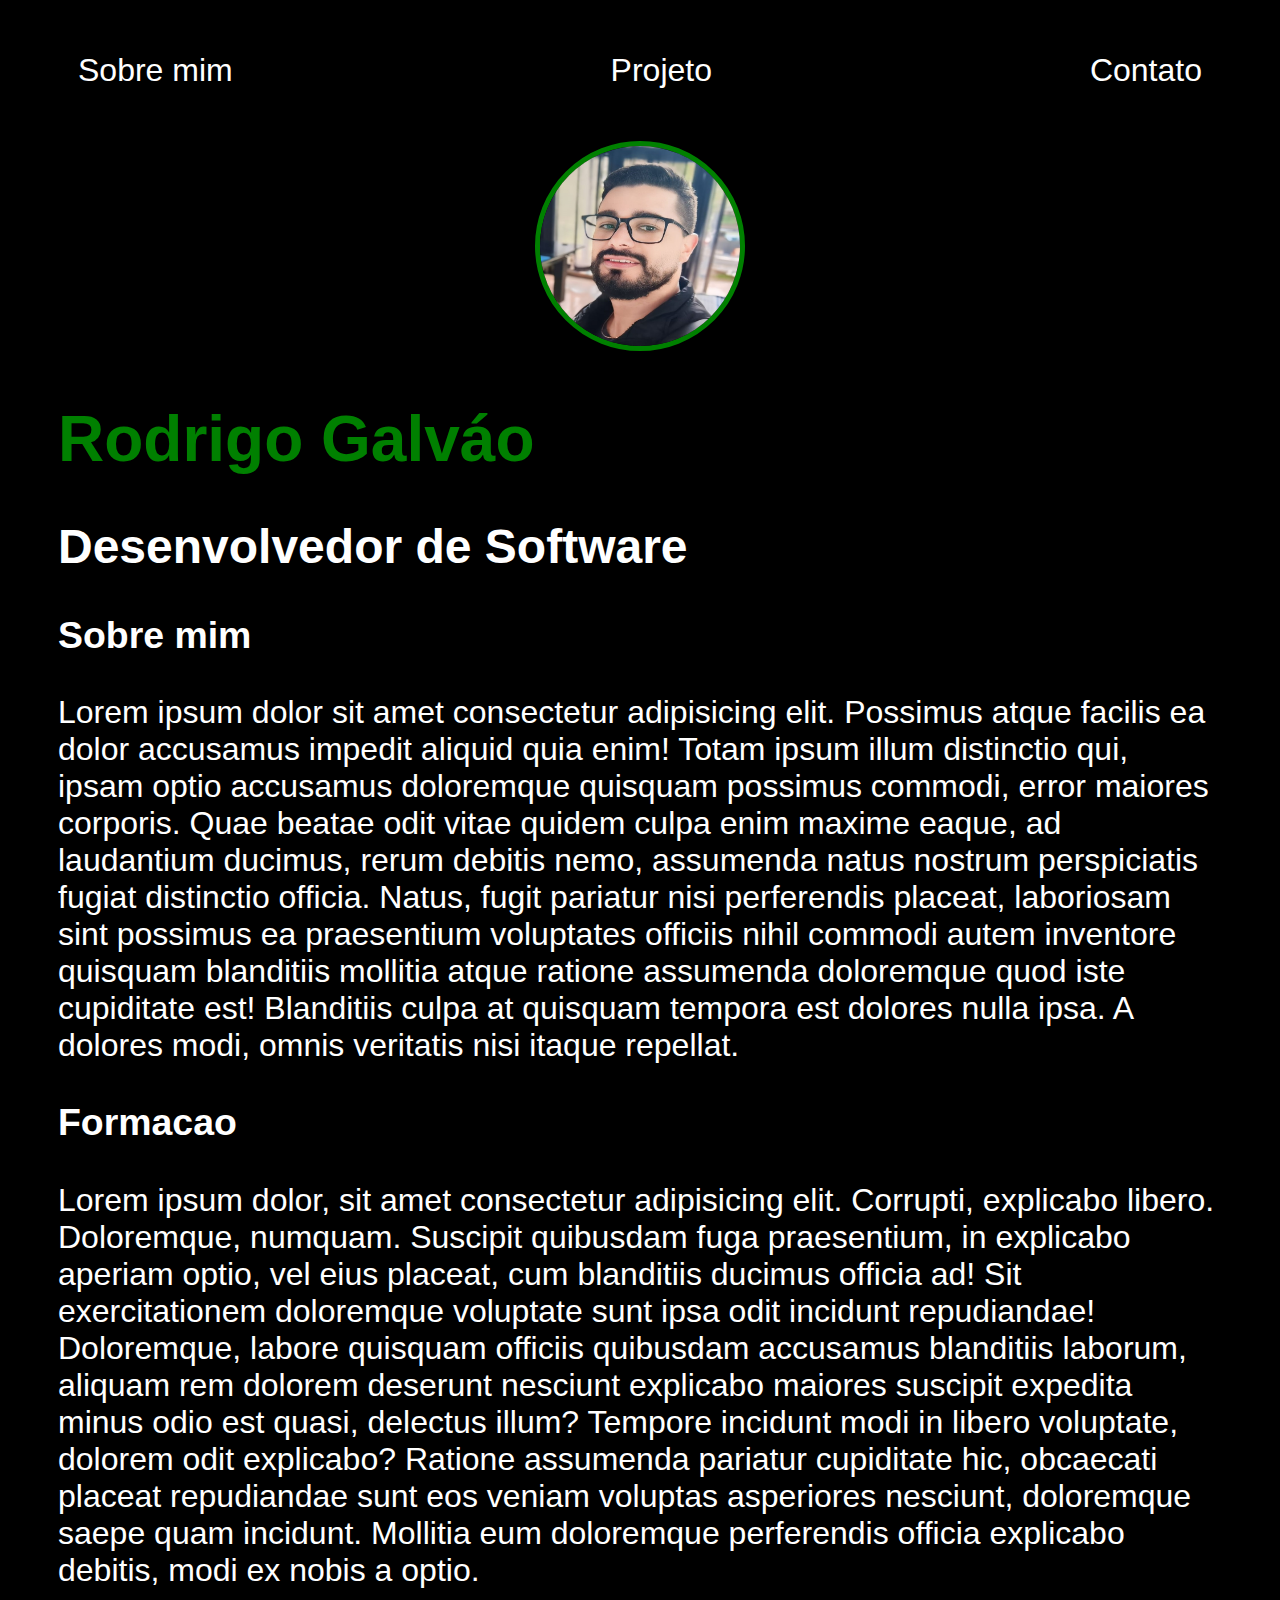
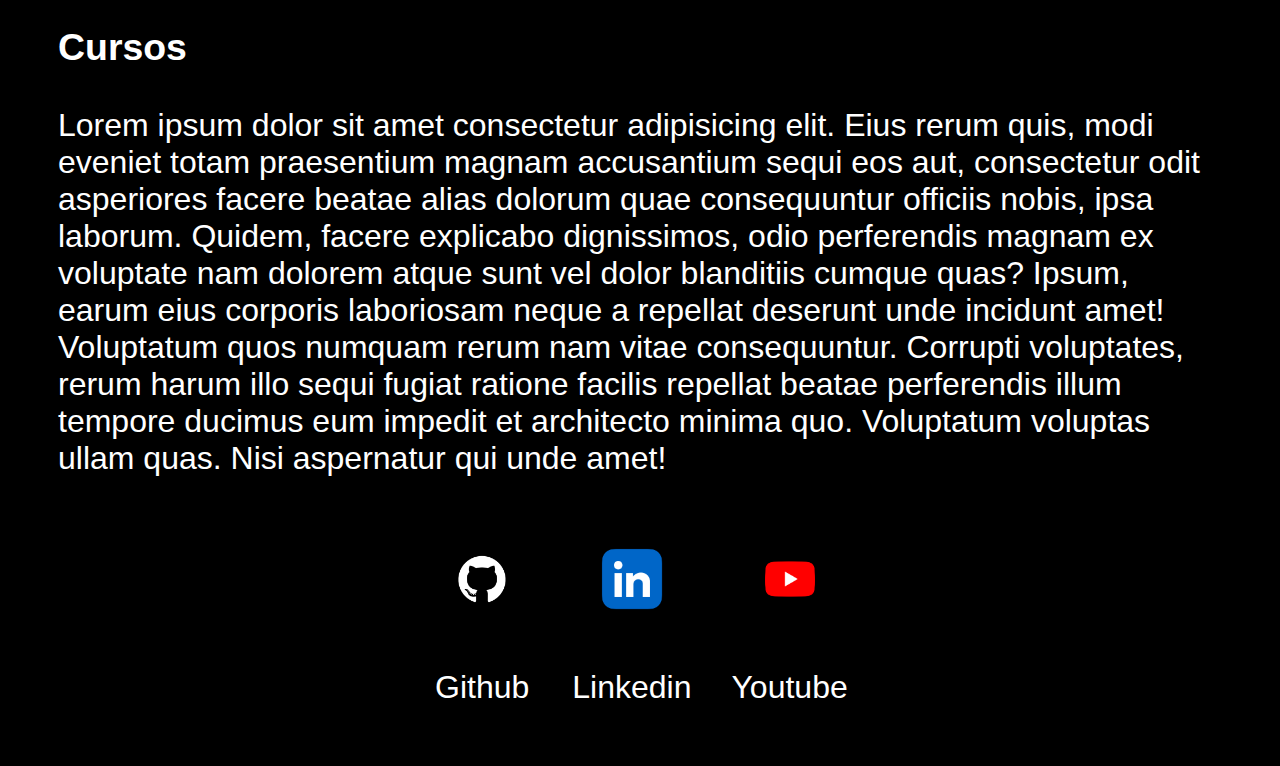
<file: index.html>
<!DOCTYPE html>
<html lang="en">
<head>
    <meta charset="UTF-8">
    <meta name="viewport" content="width=device-width, initial-scale=1.0">
    <title>Rodrigo Galvão</title>
    <link rel="stylesheet" href="index.css">
</head>
<body>
    <div class="container">
        <nav>
            <ul>
                <li>
                    <a href="index.html">Sobre mim</a>
                </li>
                <li>
                    <a href="project.html">Projeto</a>
                </li>
                <li>
                    <a href="contact.html">Contato</a>
                </li>
            </ul>
        </nav>
        <header>
            <div class="center">
                <img src="./img/rowh.jpg"></img>
    
            </div>
            <h1>Rodrigo Galváo</h1>
            <h2>Desenvolvedor de Software</h2>
        </header>
        <main>
            <section>
                <h3>Sobre mim</h3>
                <p>
                Lorem ipsum dolor sit amet consectetur adipisicing elit. Possimus atque facilis ea dolor accusamus impedit aliquid quia enim! Totam ipsum illum distinctio qui, ipsam optio accusamus doloremque quisquam possimus commodi, error maiores corporis. Quae beatae odit vitae quidem culpa enim maxime eaque, ad laudantium ducimus, rerum debitis nemo, assumenda natus nostrum perspiciatis fugiat distinctio officia. Natus, fugit pariatur nisi perferendis placeat, laboriosam sint possimus ea praesentium voluptates officiis nihil commodi autem inventore quisquam blanditiis mollitia atque ratione assumenda doloremque quod iste cupiditate est! Blanditiis culpa at quisquam tempora est dolores nulla ipsa. A dolores modi, omnis veritatis nisi itaque repellat.    
                </p>
                
            </section>
            <section>
                <h3>Formacao</h3>
                <p>
                Lorem ipsum dolor, sit amet consectetur adipisicing elit. Corrupti, explicabo libero. Doloremque, numquam. Suscipit quibusdam fuga praesentium, in explicabo aperiam optio, vel eius placeat, cum blanditiis ducimus officia ad! Sit exercitationem doloremque voluptate sunt ipsa odit incidunt repudiandae! Doloremque, labore quisquam officiis quibusdam accusamus blanditiis laborum, aliquam rem dolorem deserunt nesciunt explicabo maiores suscipit expedita minus odio est quasi, delectus illum? Tempore incidunt modi in libero voluptate, dolorem odit explicabo? Ratione assumenda pariatur cupiditate hic, obcaecati placeat repudiandae sunt eos veniam voluptas asperiores nesciunt, doloremque saepe quam incidunt. Mollitia eum doloremque perferendis officia explicabo debitis, modi ex nobis a optio.
                </p>
                
            </section>
            <section>
                <h3>Cursos</h3>
                <p>
                Lorem ipsum dolor sit amet consectetur adipisicing elit. Eius rerum quis, modi eveniet totam praesentium magnam accusantium sequi eos aut, consectetur odit asperiores facere beatae alias dolorum quae consequuntur officiis nobis, ipsa laborum. Quidem, facere explicabo dignissimos, odio perferendis magnam ex voluptate nam dolorem atque sunt vel dolor blanditiis cumque quas? Ipsum, earum eius corporis laboriosam neque a repellat deserunt unde incidunt amet! Voluptatum quos numquam rerum nam vitae consequuntur. Corrupti voluptates, rerum harum illo sequi fugiat ratione facilis repellat beatae perferendis illum tempore ducimus eum impedit et architecto minima quo. Voluptatum voluptas ullam quas. Nisi aspernatur qui unde amet!
                </p>
                
            </section>
        </main>
    
        <footer>
            <a href="https://github.com/RodrigoGalvaao" target="_blank" rel="noopener noreferrer">
                <img src="./img/github.jpg"></img>
                <p>Github</p>
            </a>
            <a href="https://www.linkedin.com/in/rodrigo-galvao-7b171a103/" target="_blank" rel="noopener noreferrer">
                <img src="./img/likendin.svg.png"></img>
                <p>Linkedin</p>
            </a>
            <a href="https://www.youtube.com/@rodrigogalvaocorretordeimo6476" target="_blank" rel="noopener noreferrer">
                <img src="./img/youtube.svg.png"></img>
                <p>Youtube</p>
            </a>
    
        </footer>

    </div>
    
</body>
</html>
</file>
<file: index.css>
body {
    color:rgb(255, 255, 255);
    background-color: black;
    font-family: Arial, Helvetica, sans-serif;
    font-size: 2rem;
}

ul {
    display: flex;
    justify-content: space-between;
    list-style-type: none;
    align-items: center;
    padding: 20px;

}

a {
    color: rgb(255, 255, 255);
    text-decoration: none;
}

header img{
    width: 200px;
    height: 200px;
    border-radius: 50%;
    border: 5px solid green;
}

.center {
    text-align: center;
}

h1{
    color: green;
    font-family: Arial, Helvetica, sans-serif
}

footer img {
    width: 100px;
    height: 100px;
}

footer {
    display: flex;
    justify-content: center;
}

footer a {
    margin: 20px;
    text-align: center;
}

.container {
    padding: 0px 50px;
}

nav a:hover {
    color: green;
}
</file>
